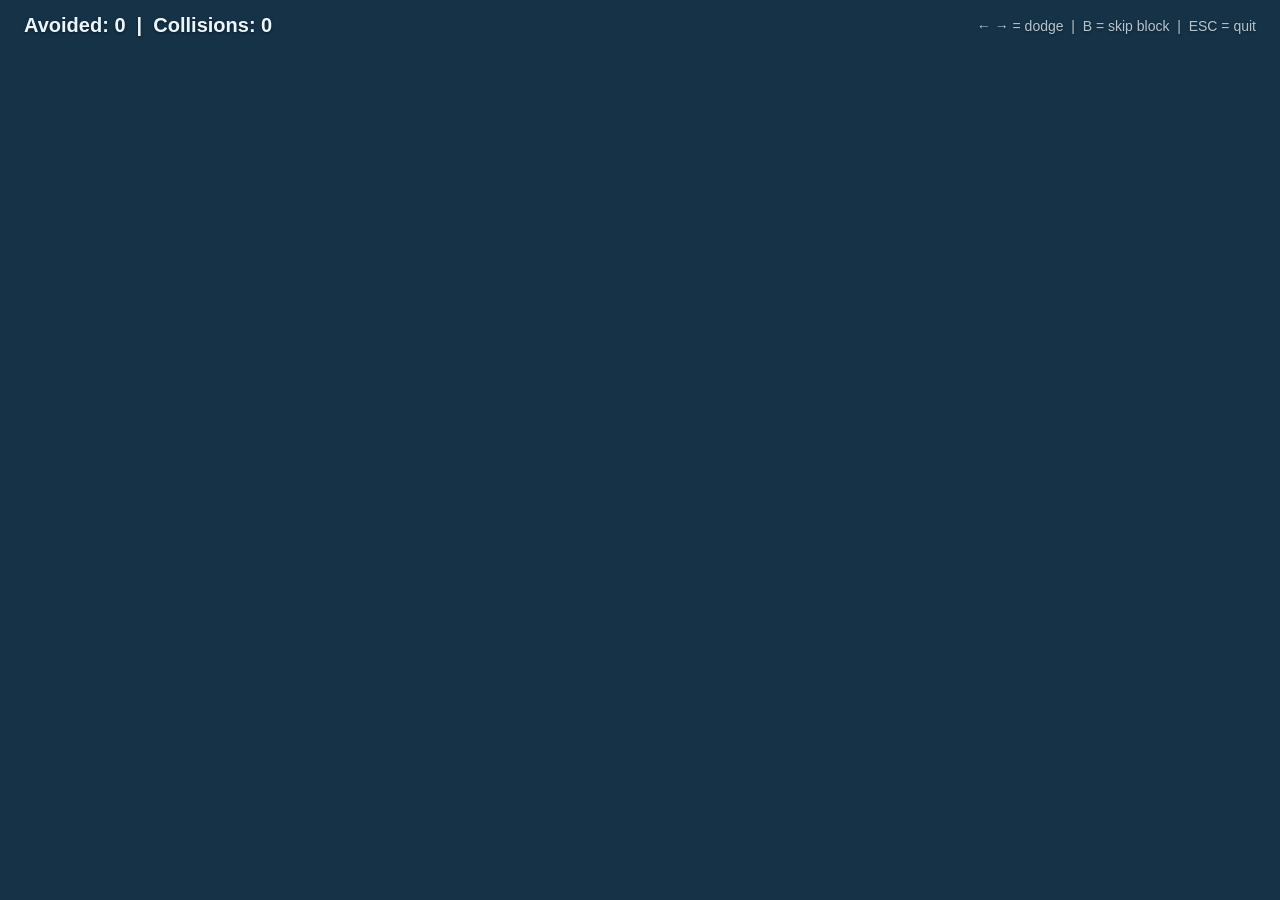
<file: app/webui/highway/index.html>
<!DOCTYPE html>
<html lang="en">
<head>
<meta charset="utf-8" />
<title>Highway Dodge</title>
<link rel="stylesheet" href="style.css" />
</head>
<body>
  <div id="hud">
    <div id="score">Avoided: <span id="score-value">0</span> &nbsp;|&nbsp; Collisions: <span id="collision-value">0</span></div>
    <div id="key-hint">&larr; &rarr; = dodge &nbsp;|&nbsp; B = skip block &nbsp;|&nbsp; ESC = quit</div>
  </div>

  <div id="rest-screen" class="screen hidden">
    <div class="fixation-cross">+</div>
    <div class="fixation-progress-track"><div class="fixation-progress-fill" id="rest-progress"></div></div>
  </div>

  <div id="game-screen" class="screen hidden">
    <div id="road">
      <div id="obstacle-field"></div>
      <div id="player-car">&#128663;</div>
    </div>
  </div>

  <div id="end-screen" class="screen hidden">
    <div id="end-heading">Drive complete</div>
    <div id="end-score"></div>
    <div class="hint">Press SPACE to continue</div>
  </div>

  <!-- Block-level self-report, shown between driving blocks -- markup/CSS
       copied verbatim from app/webui/video_player/index.html + style.css so
       app/webui/shared/rating_widget.js (shared with the emotion task) can
       render into it unchanged. -->
  <div id="rating-screen" class="screen hidden">
    <div id="rating-rows"></div>
    <div class="hint">Click a number for each row, then press ENTER/SPACE to continue.</div>
  </div>

  <script src="../shared/clock_sync.js"></script>
  <script src="../shared/rating_widget.js"></script>
  <script src="game.js"></script>
</body>
</html>
</file>
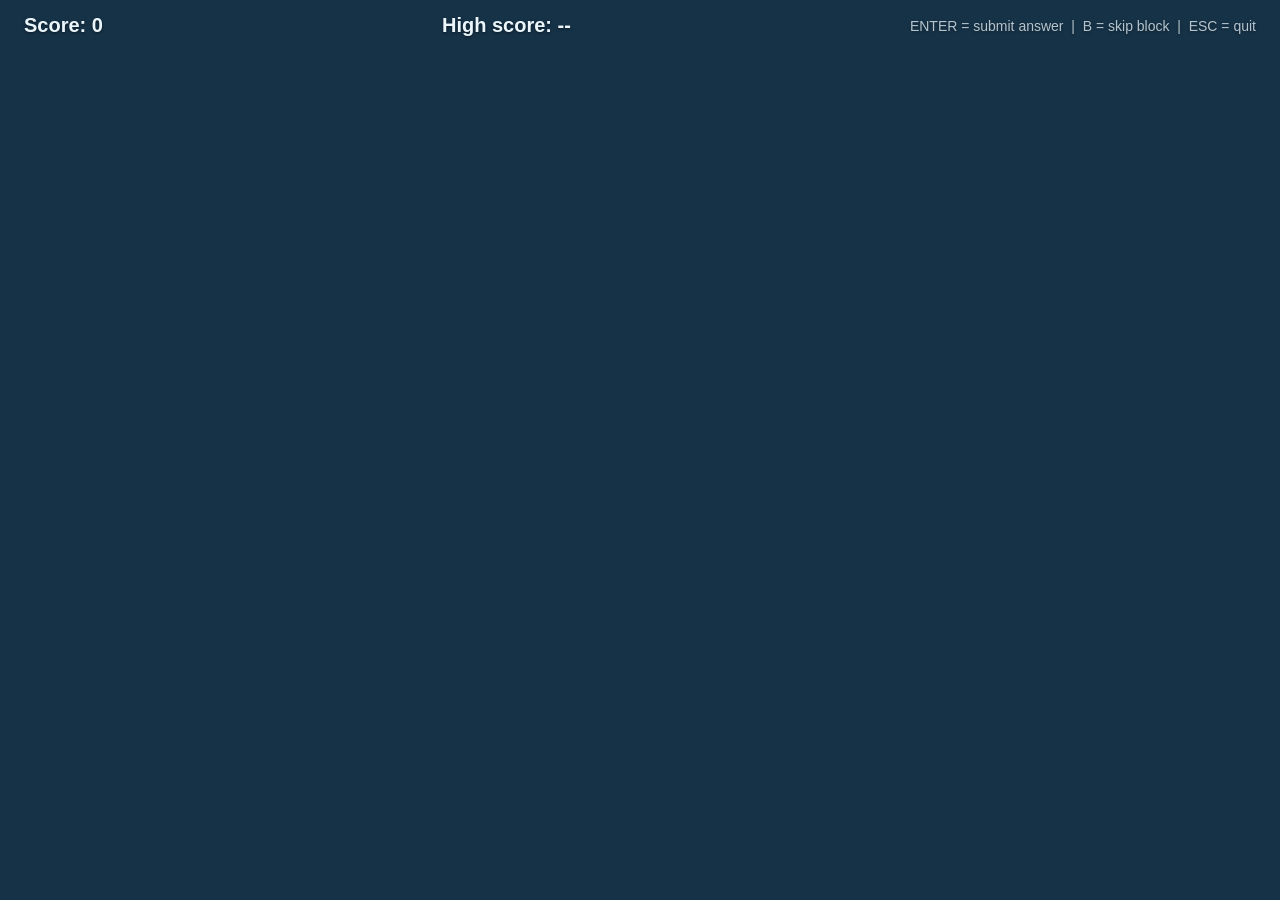
<file: app/webui/raindrop/index.html>
<!DOCTYPE html>
<html lang="en">
<head>
<meta charset="utf-8" />
<title>Raindrop Math</title>
<link rel="stylesheet" href="style.css" />
</head>
<body>
  <div id="hud">
    <div id="score">Score: <span id="score-value">0</span></div>
    <div id="high-score">High score: <span id="high-score-value">--</span></div>
    <div id="key-hint">ENTER = submit answer &nbsp;|&nbsp; B = skip block &nbsp;|&nbsp; ESC = quit</div>
  </div>

  <div id="rest-screen" class="screen hidden">
    <div class="fixation-cross">+</div>
    <div class="fixation-progress-track"><div class="fixation-progress-fill" id="rest-progress"></div></div>
  </div>

  <div id="game-screen" class="screen hidden">
    <div id="drop-field"></div>
    <div id="answer-bar">
      <span id="answer-display">&nbsp;</span>
    </div>
    <div id="keypad">
      <button class="key" data-key="7">7</button>
      <button class="key" data-key="8">8</button>
      <button class="key" data-key="9">9</button>
      <button class="key" data-key="4">4</button>
      <button class="key" data-key="5">5</button>
      <button class="key" data-key="6">6</button>
      <button class="key" data-key="1">1</button>
      <button class="key" data-key="2">2</button>
      <button class="key" data-key="3">3</button>
      <button class="key" data-key="-">-</button>
      <button class="key" data-key="0">0</button>
      <button class="key" data-key="backspace">&#9003;</button>
      <button class="key full enter-key" data-key="enter">Enter</button>
    </div>
  </div>

  <div id="pause-screen" class="screen hidden">
    <div id="pause-heading">Round complete</div>
    <div id="pause-score"></div>
    <div class="hint">Press SPACE when you're ready for the next round</div>
  </div>

  <div id="end-screen" class="screen hidden">
    <div id="end-heading">Round complete</div>
    <div id="end-score"></div>
    <div id="end-high-score"></div>
    <div class="hint">Press SPACE to continue</div>
  </div>

  <script src="../shared/clock_sync.js"></script>
  <script src="game.js"></script>
</body>
</html>
</file>
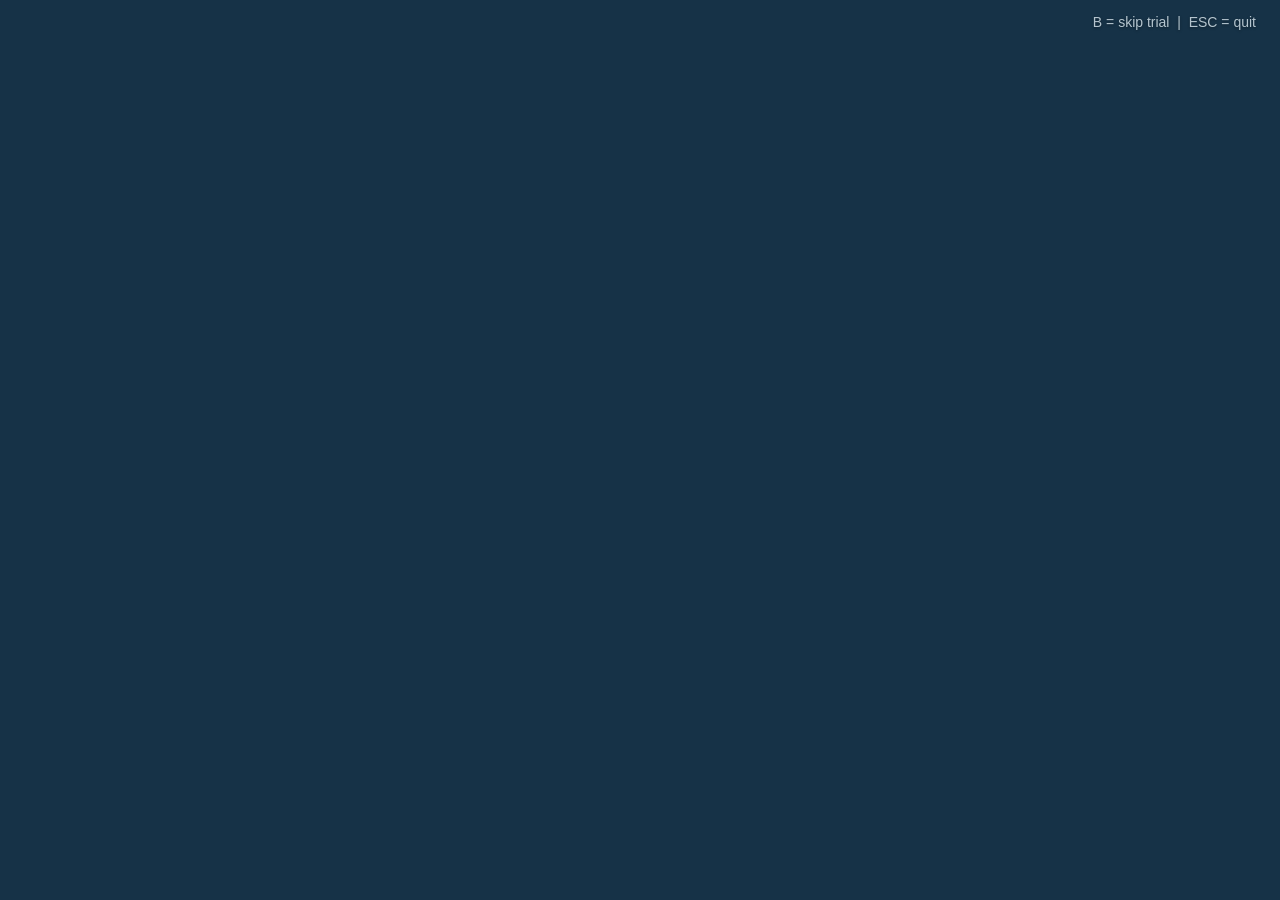
<file: app/webui/schulte/index.html>
<!DOCTYPE html>
<html lang="en">
<head>
<meta charset="utf-8" />
<title>Schulte Table</title>
<link rel="stylesheet" href="style.css" />
</head>
<body>
  <div id="hud">
    <div id="trial-hint"></div>
    <div id="key-hint">B = skip trial &nbsp;|&nbsp; ESC = quit</div>
  </div>

  <div id="instructions-screen" class="screen hidden">
    <div id="instructions-text"></div>
    <div class="hint" id="instructions-hint">Press SPACE to begin.</div>
  </div>

  <div id="rest-screen" class="screen hidden">
    <div class="fixation-cross">+</div>
    <div class="fixation-progress-track"><div class="fixation-progress-fill" id="rest-progress"></div></div>
  </div>

  <div id="game-screen" class="screen hidden">
    <div id="next-hint">Find: <span id="next-number"></span></div>
    <div id="grid"></div>
  </div>

  <div id="end-screen" class="screen hidden">
    <div id="end-heading">Trial complete</div>
    <div id="end-stats"></div>
    <div class="hint">Press SPACE to continue</div>
  </div>

  <script src="../shared/clock_sync.js"></script>
  <script src="game.js"></script>
</body>
</html>
</file>
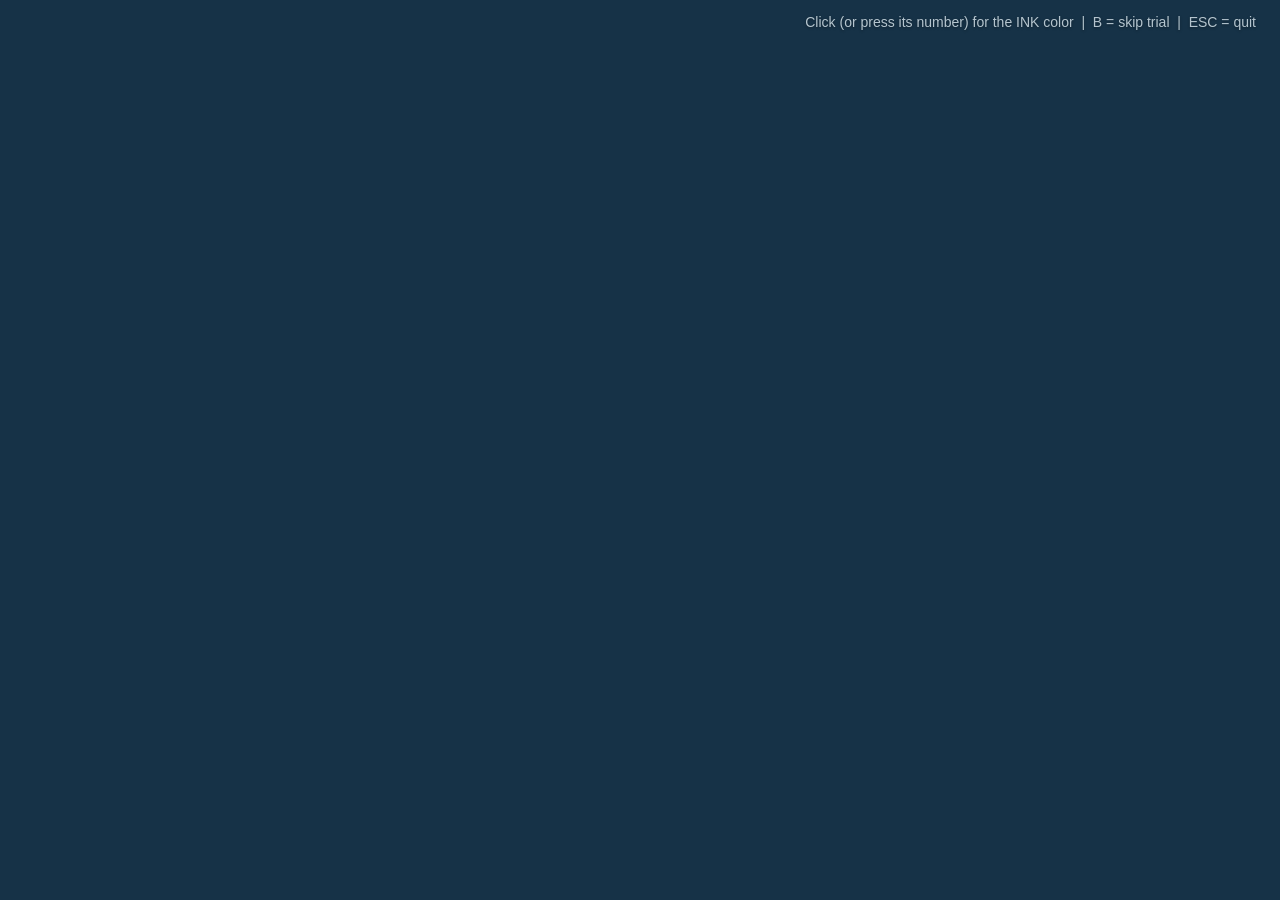
<file: app/webui/stroop/index.html>
<!DOCTYPE html>
<html lang="en">
<head>
<meta charset="utf-8" />
<title>Stroop Test</title>
<link rel="stylesheet" href="style.css" />
</head>
<body>
  <div id="hud">
    <div id="trial-hint"></div>
    <div id="key-hint">Click (or press its number) for the INK color &nbsp;|&nbsp; B = skip trial &nbsp;|&nbsp; ESC = quit</div>
  </div>

  <div id="instructions-screen" class="screen hidden">
    <div id="instructions-text"></div>
    <div class="hint" id="instructions-hint">Press SPACE to begin.</div>
  </div>

  <div id="rest-screen" class="screen hidden">
    <div class="fixation-cross">+</div>
    <div class="fixation-progress-track"><div class="fixation-progress-fill" id="rest-progress"></div></div>
  </div>

  <div id="game-screen" class="screen hidden">
    <div id="stimulus-word"></div>
    <div id="color-buttons"></div>
  </div>

  <div id="end-screen" class="screen hidden">
    <div id="end-heading">Trial complete</div>
    <div id="end-stats"></div>
    <div class="hint">Press SPACE to continue</div>
  </div>

  <script src="../shared/clock_sync.js"></script>
  <script src="game.js"></script>
</body>
</html>
</file>
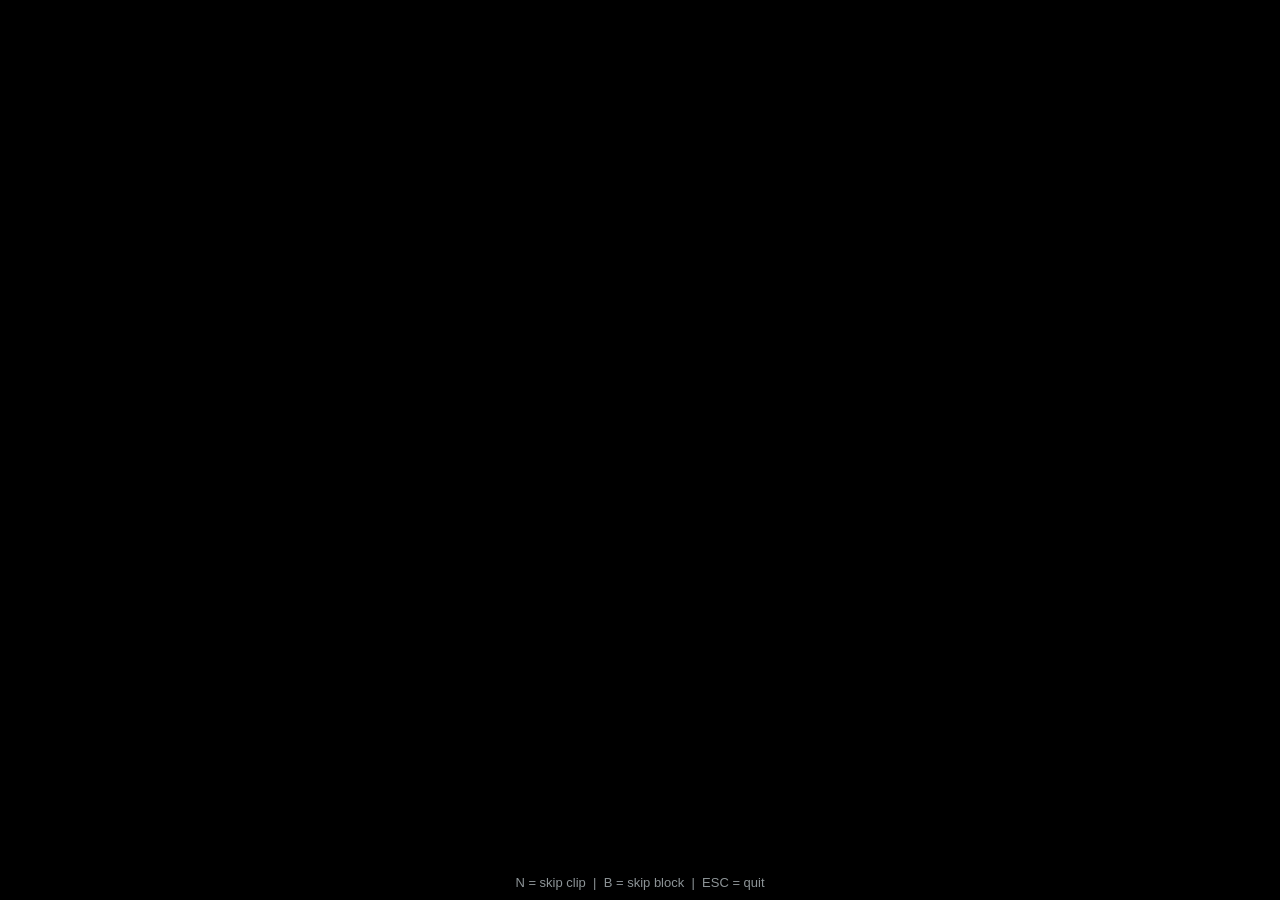
<file: app/webui/video_player/index.html>
<!DOCTYPE html>
<html lang="en">
<head>
<meta charset="utf-8" />
<title>Emotion Task</title>
<link rel="stylesheet" href="style.css" />
</head>
<body>
  <div id="key-hint">N = skip clip &nbsp;|&nbsp; B = skip block &nbsp;|&nbsp; ESC = quit</div>

  <div id="block-intro-screen" class="screen hidden">
    <div id="block-intro-heading"></div>
    <div class="hint">Press SPACE to begin this block.</div>
  </div>

  <div id="fixation-screen" class="screen hidden">
    <div id="fixation-progress-label" class="progress-label"></div>
    <div class="fixation-cross">+</div>
    <div id="fixation-timer" class="fixation-timer"></div>
  </div>

  <div id="video-screen" class="screen hidden">
    <video id="clip-video" autoplay></video>
    <div id="placeholder" class="hidden">
      <div id="placeholder-label"></div>
    </div>
  </div>

  <div id="choice-screen" class="screen hidden">
    <div class="prompt" id="choice-prompt"></div>
    <div id="choice-options" class="options"></div>
    <div class="hint">Click an option, or press 1/2/3, then ENTER to confirm.</div>
  </div>

  <div id="rating-screen" class="screen hidden">
    <div id="rating-rows"></div>
    <div class="hint">Click a number for each row, then press ENTER/SPACE to continue.</div>
  </div>

  <div id="rest-screen" class="screen hidden">
    <div class="rest-message">Short rest.</div>
    <div class="progress-track"><div class="progress-fill" id="rest-progress"></div></div>
  </div>

  <script src="../shared/clock_sync.js"></script>
  <script src="player.js"></script>
</body>
</html>
</file>
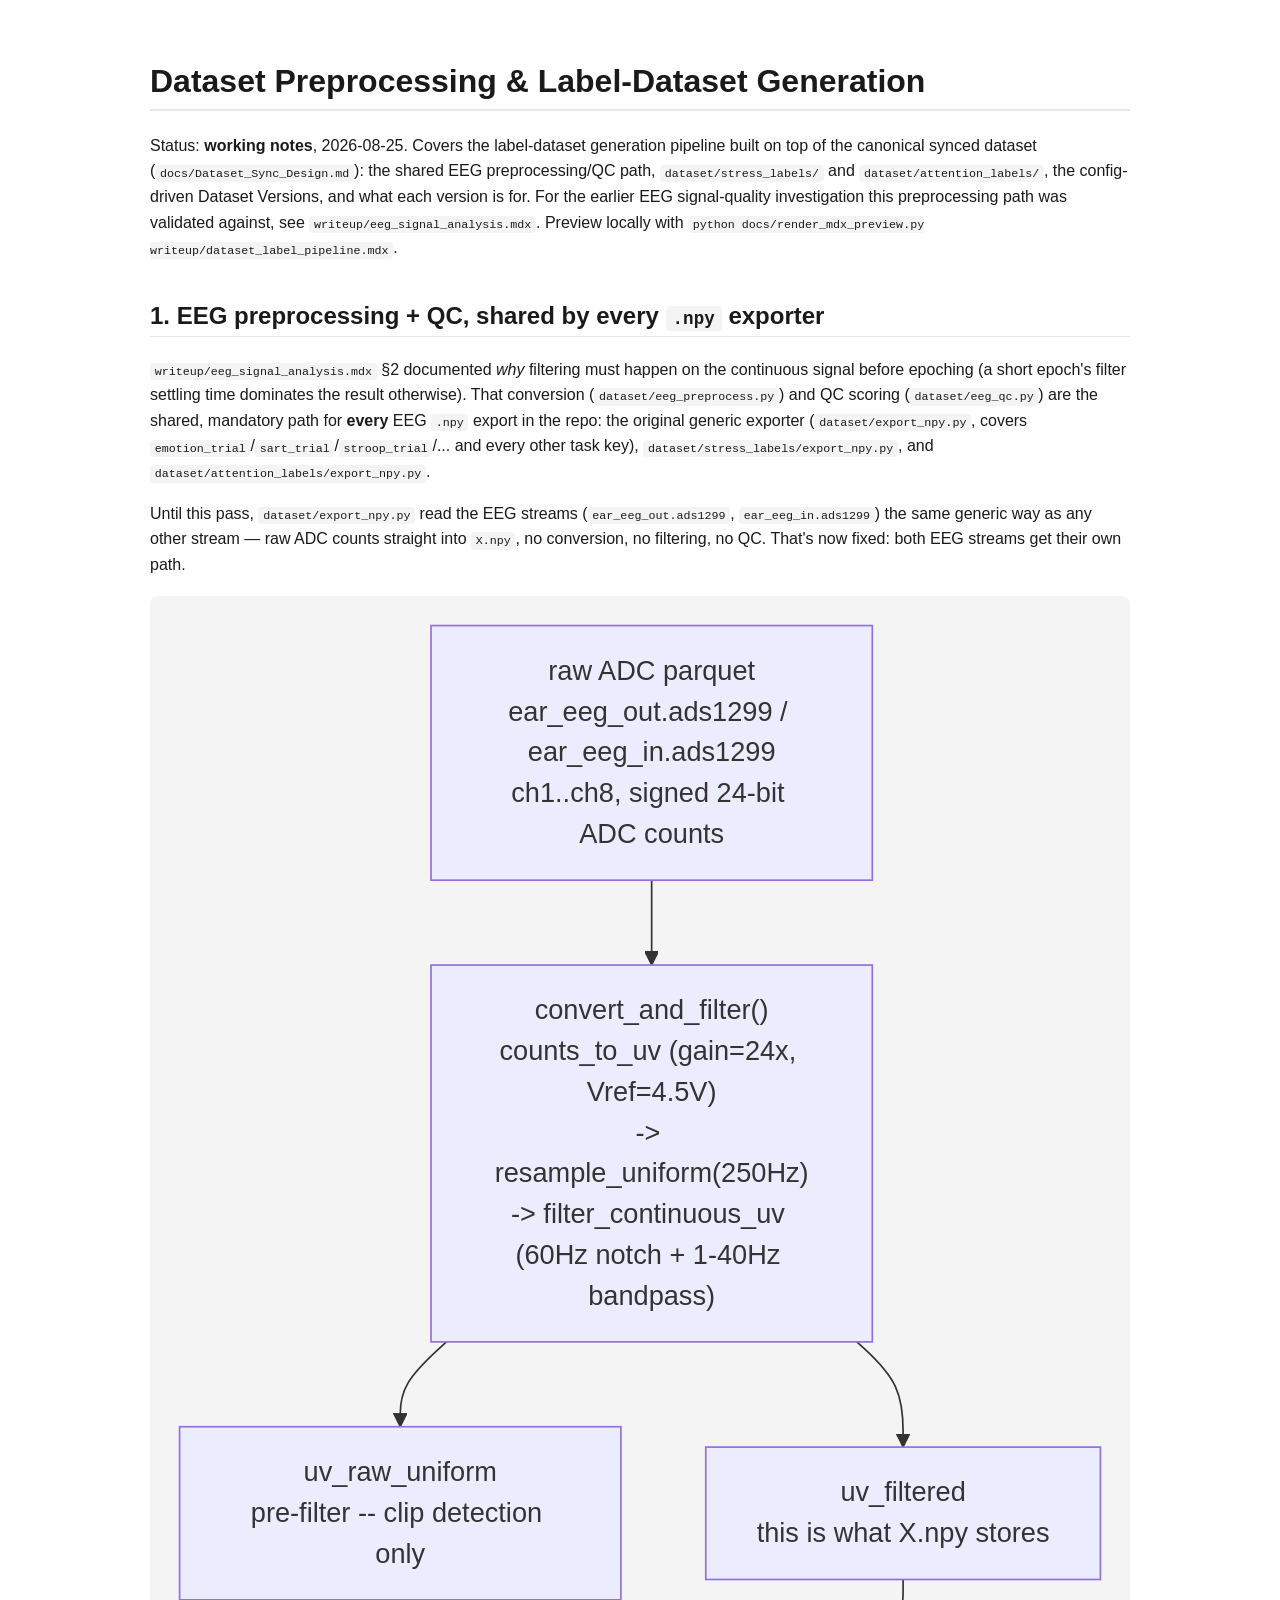
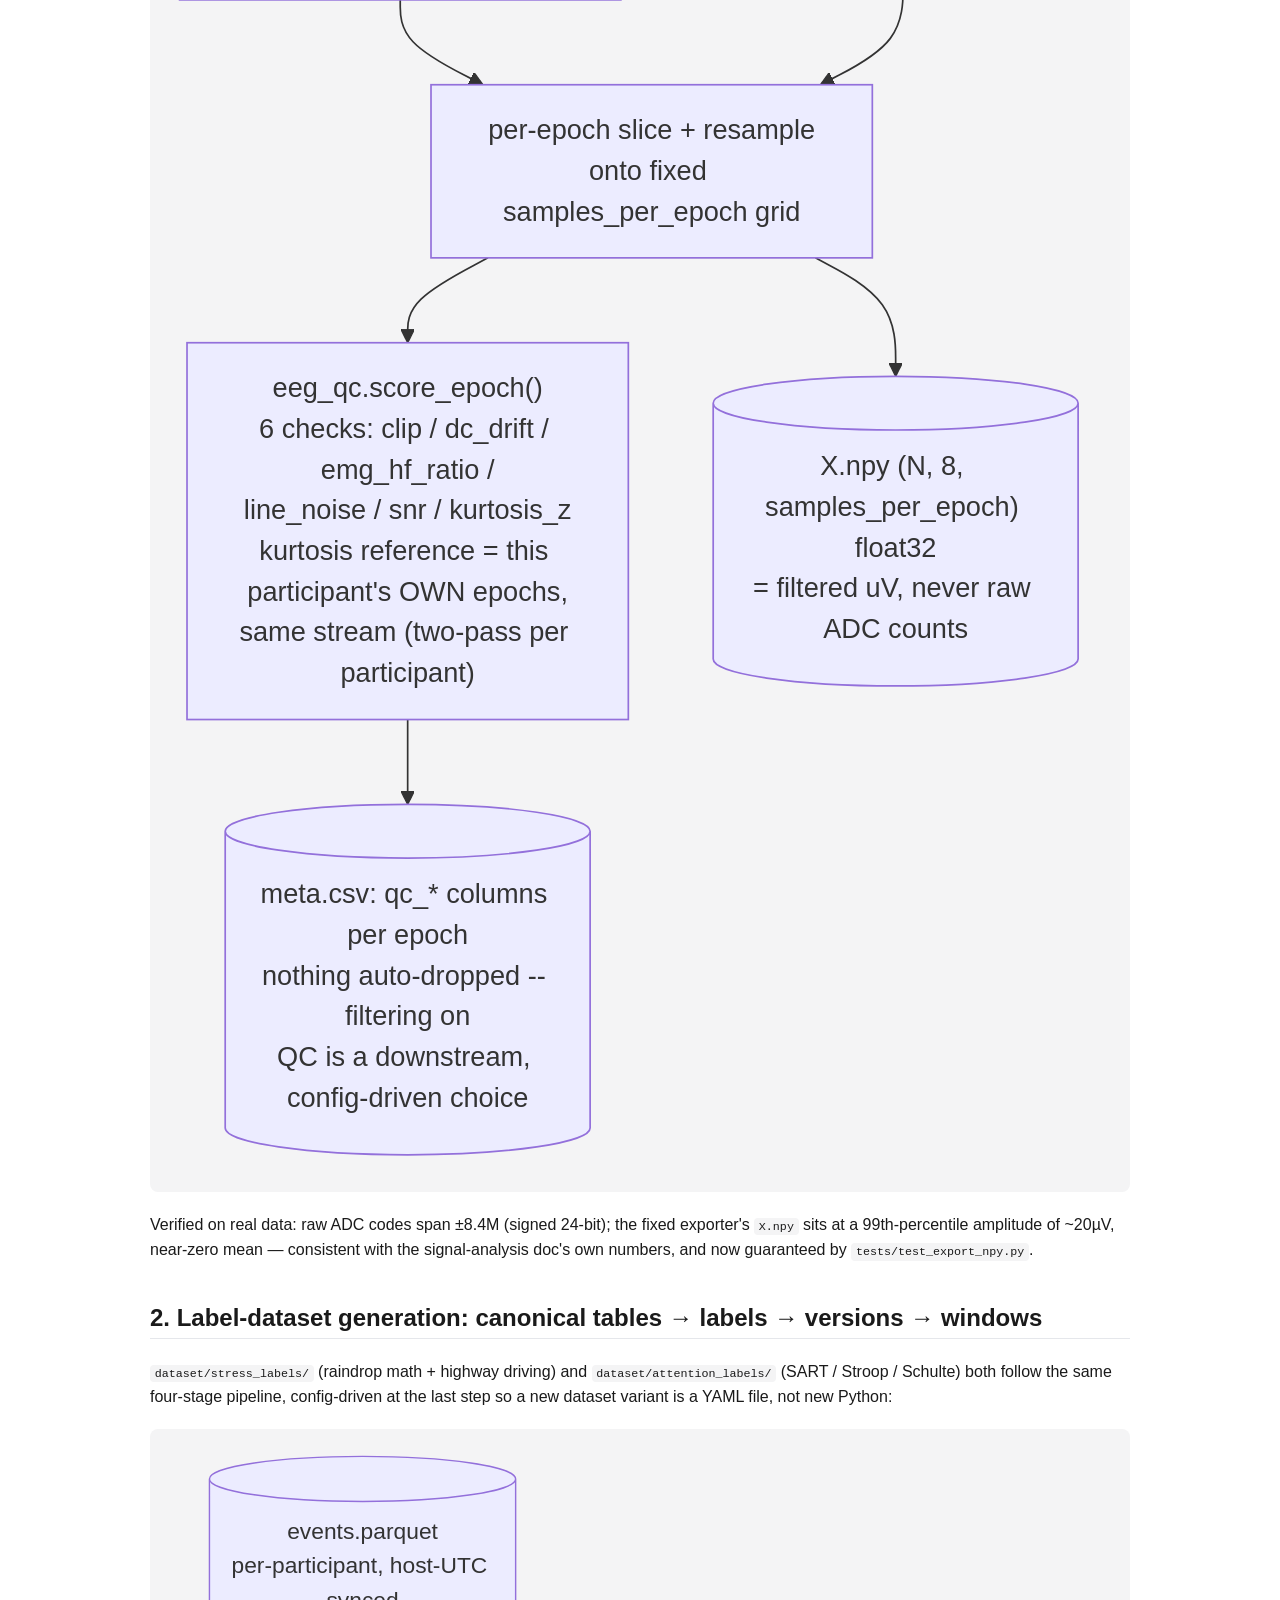
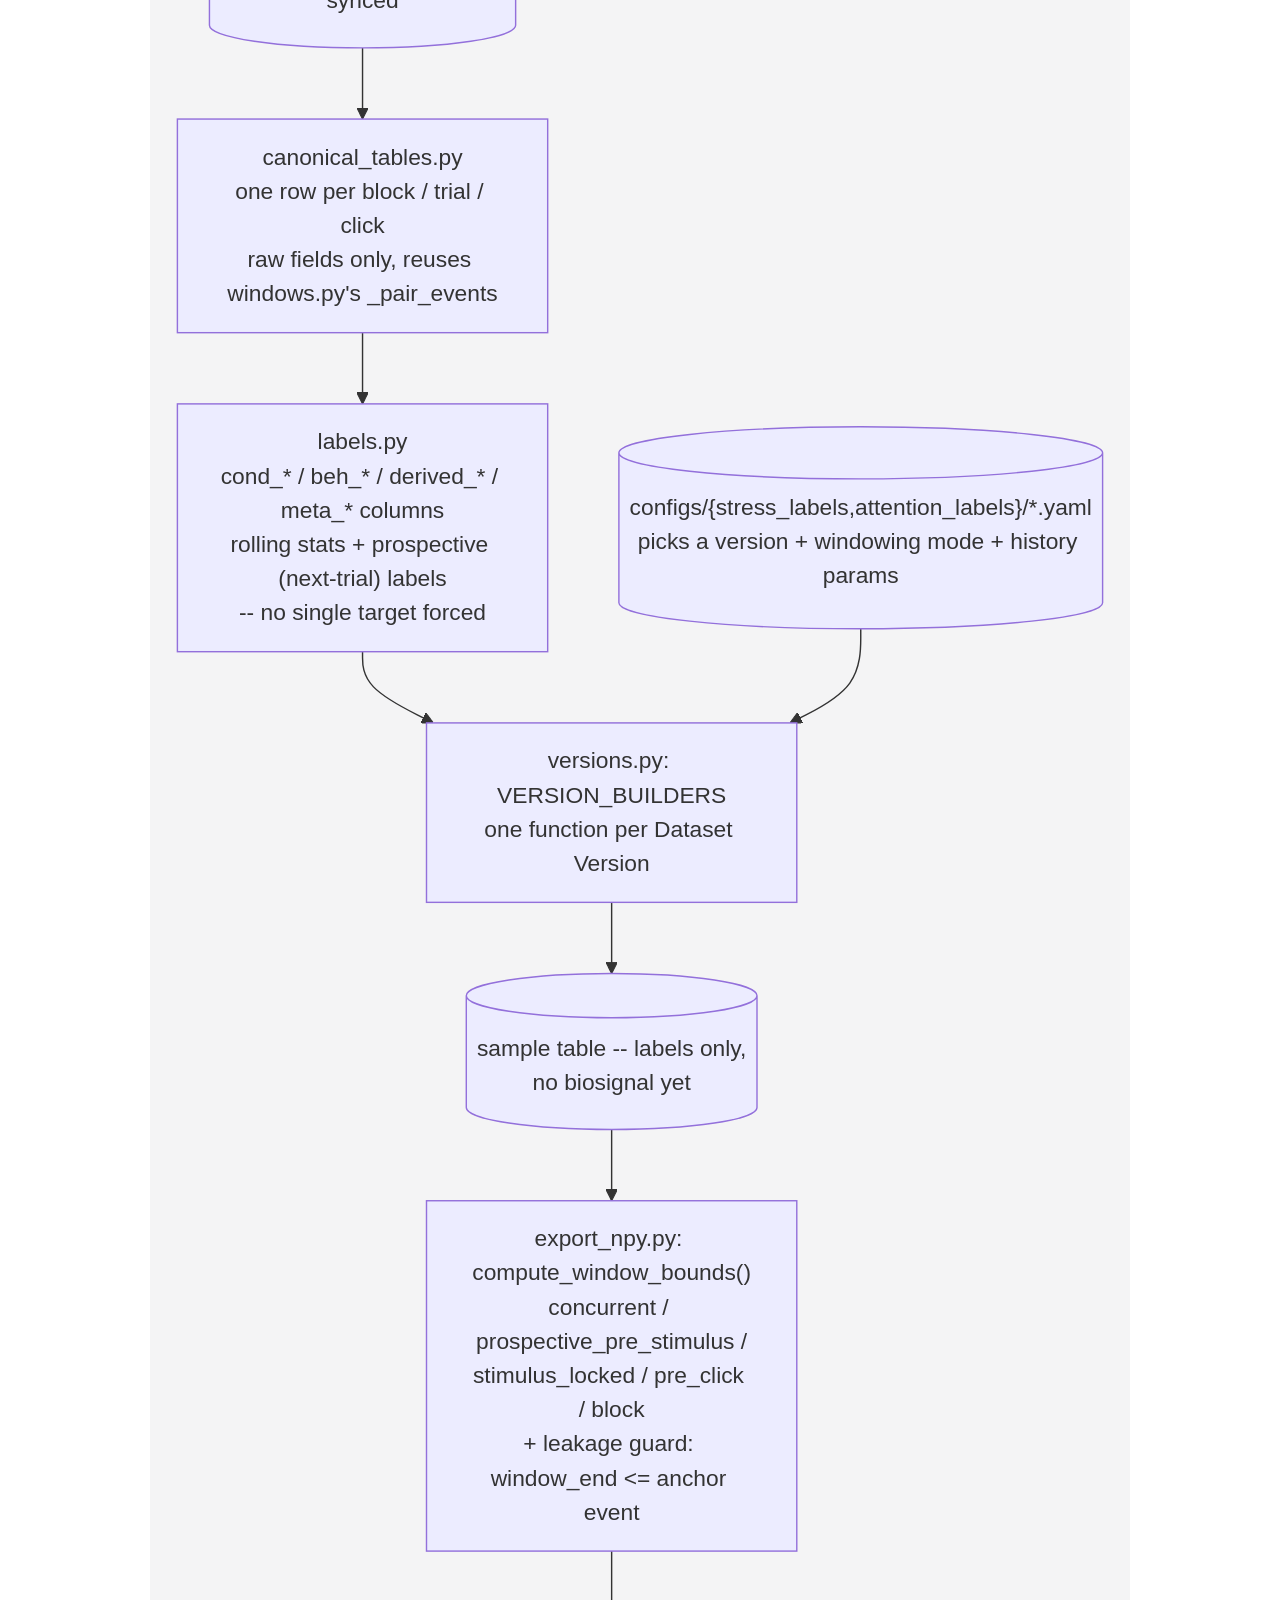
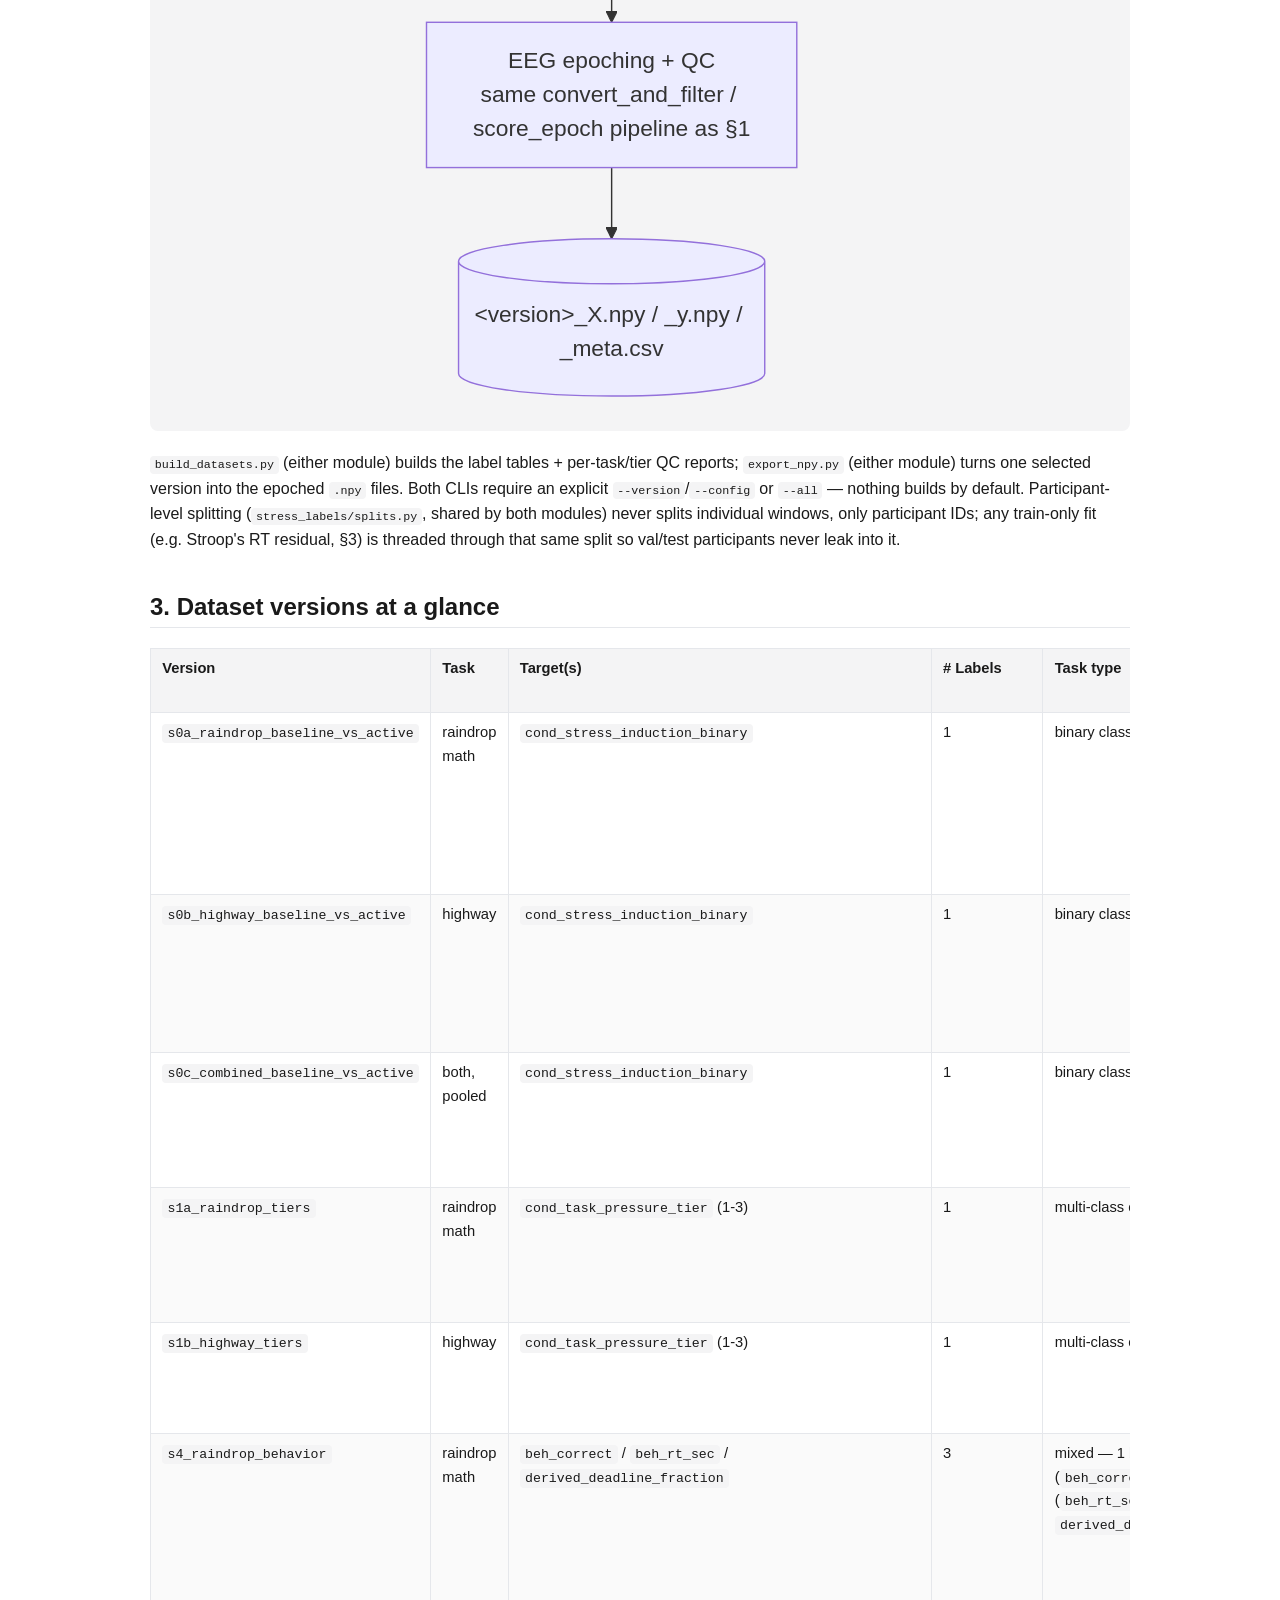
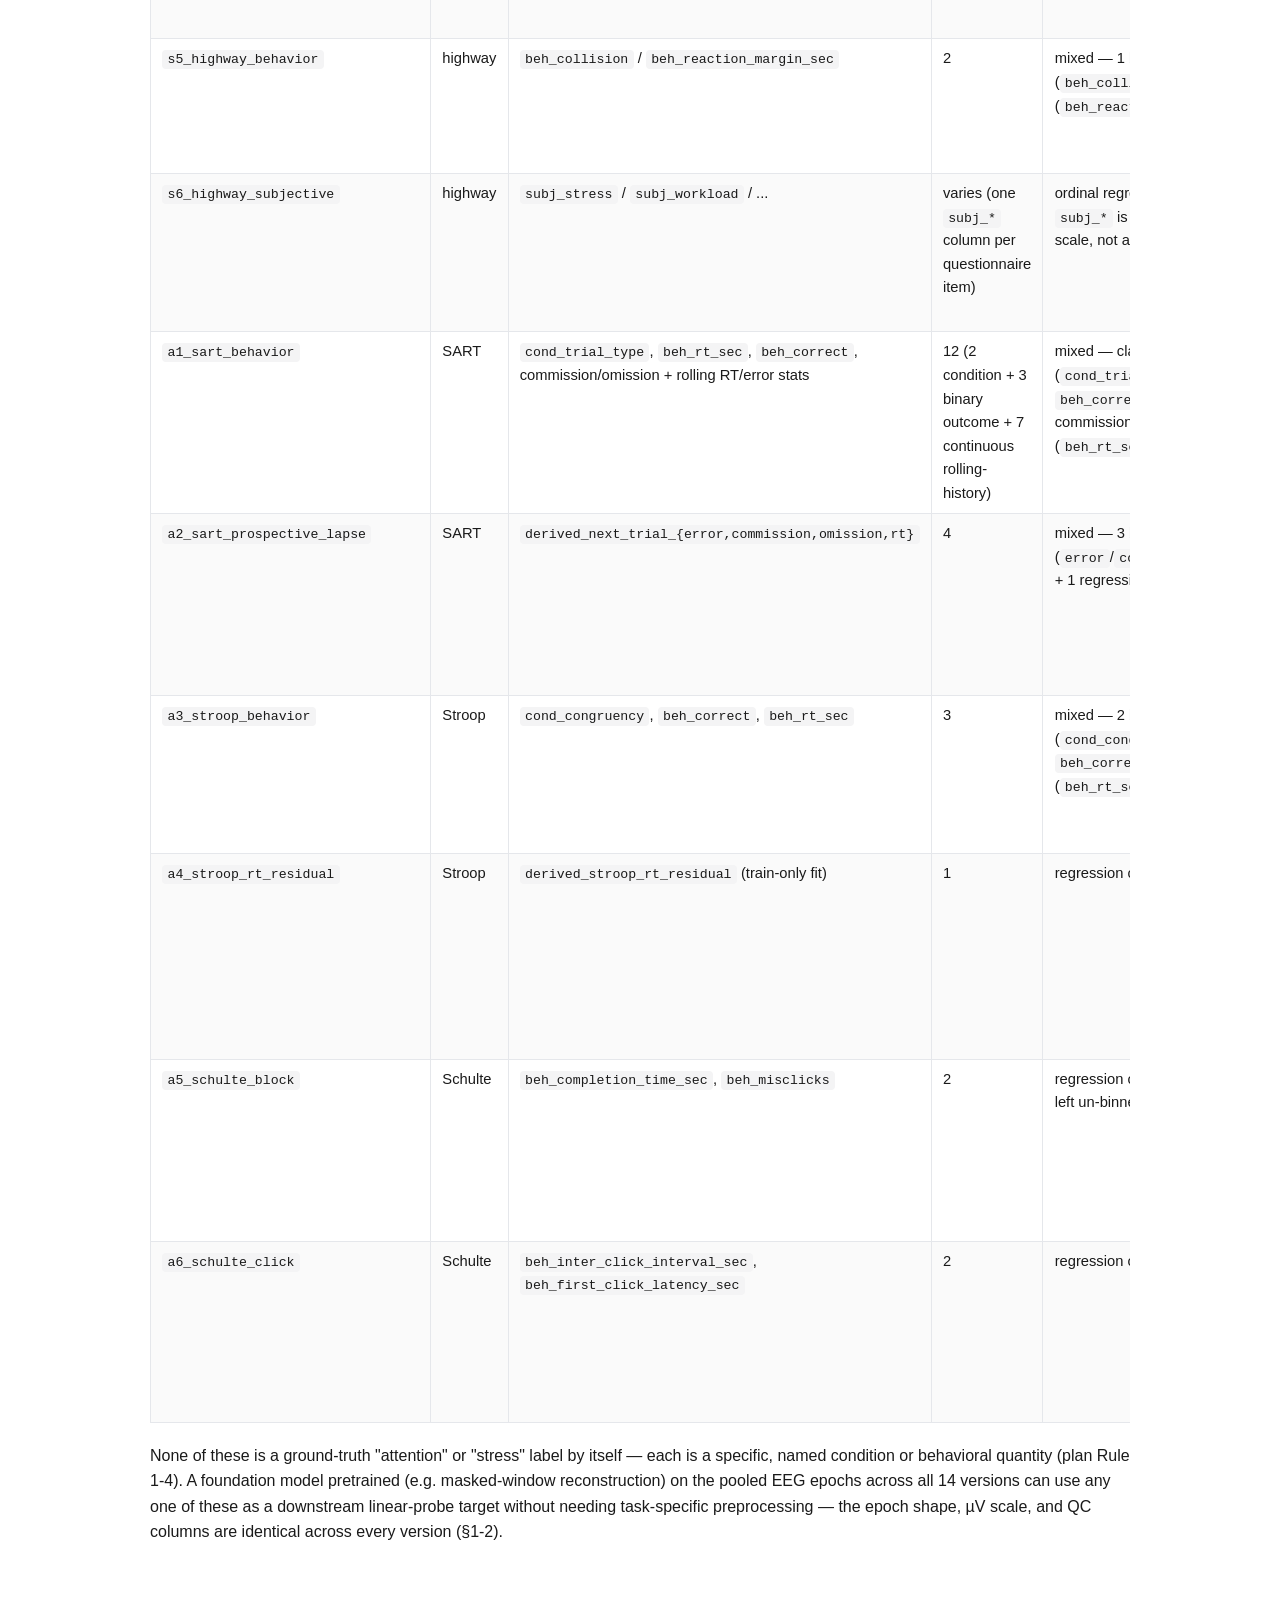
<file: writeup/dataset_label_pipeline.preview.html>
<!doctype html>
<html lang="en">
<head>
<meta charset="utf-8">
<title>dataset_label_pipeline — Local Preview</title>
<meta name="viewport" content="width=device-width, initial-scale=1">
<script src="../docs/vendor/marked.umd.js"></script>
<script src="../docs/vendor/mermaid.min.js"></script>
<style>
  :root {
    --bg: #ffffff; --fg: #1a1a1a; --muted: #6b7280; --border: #e5e7eb;
    --code-bg: #f4f4f5; --accent: #2563eb; --table-stripe: #fafafa;
  }
  @media (prefers-color-scheme: dark) {
    :root { --bg:#0f1115; --fg:#e5e7eb; --muted:#9ca3af; --border:#2a2e37; --code-bg:#1a1d24; --accent:#60a5fa; --table-stripe:#171a20; }
  }
  body { background: var(--bg); color: var(--fg); font-family: -apple-system, BlinkMacSystemFont, "Segoe UI", Helvetica, Arial, sans-serif; line-height: 1.6; max-width: 980px; margin: 0 auto; padding: 2.5rem 1.5rem 6rem; }
  h1,h2,h3 { line-height: 1.25; }
  h1 { border-bottom: 2px solid var(--border); padding-bottom: 0.5rem; }
  h2 { margin-top: 2.5rem; border-bottom: 1px solid var(--border); padding-bottom: 0.3rem; }
  table { border-collapse: collapse; width: 100%; margin: 1.2rem 0; font-size: 0.92rem; display: block; overflow-x: auto; }
  th, td { border: 1px solid var(--border); padding: 0.5rem 0.7rem; text-align: left; vertical-align: top; }
  th { background: var(--code-bg); }
  tr:nth-child(even) { background: var(--table-stripe); }
  code { background: var(--code-bg); padding: 0.15em 0.4em; border-radius: 4px; font-size: 0.9em; }
  pre code { display: block; padding: 1rem; overflow-x: auto; }
  a { color: var(--accent); }
  img { max-width: 100%; height: auto; }
  .mermaid { background: var(--code-bg); border-radius: 8px; padding: 1rem; margin: 1.2rem 0; overflow-x: auto; }
  .mermaid svg { width: auto !important; max-width: none !important; height: auto; }
  blockquote { border-left: 3px solid var(--accent); margin: 1rem 0; padding: 0.2rem 1rem; color: var(--muted); }
</style>
</head>
<body>
<div id="content">Loading…</div>
<script>
  const escapeHtml = (s) => s.replace(/&/g,'&amp;').replace(/</g,'&lt;').replace(/>/g,'&gt;');
  const raw = "# Dataset Preprocessing & Label-Dataset Generation\n\nStatus: **working notes**, 2026-08-25. Covers the label-dataset generation\npipeline built on top of the canonical synced dataset\n(`docs/Dataset_Sync_Design.md`): the shared EEG preprocessing/QC path,\n`dataset/stress_labels/` and `dataset/attention_labels/`, the config-driven\nDataset Versions, and what each version is for. For the earlier EEG\nsignal-quality investigation this preprocessing path was validated\nagainst, see `writeup/eeg_signal_analysis.mdx`. Preview locally with\n`python docs/render_mdx_preview.py writeup/dataset_label_pipeline.mdx`.\n\n## 1. EEG preprocessing + QC, shared by every `.npy` exporter\n\n`writeup/eeg_signal_analysis.mdx` \u00a72 documented *why* filtering must\nhappen on the continuous signal before epoching (a short epoch's filter\nsettling time dominates the result otherwise). That conversion\n(`dataset/eeg_preprocess.py`) and QC scoring (`dataset/eeg_qc.py`) are the\nshared, mandatory path for **every** EEG `.npy` export in the repo: the\noriginal generic exporter (`dataset/export_npy.py`, covers\n`emotion_trial`/`sart_trial`/`stroop_trial`/... and every other task key),\n`dataset/stress_labels/export_npy.py`, and\n`dataset/attention_labels/export_npy.py`.\n\nUntil this pass, `dataset/export_npy.py` read the EEG streams\n(`ear_eeg_out.ads1299`, `ear_eeg_in.ads1299`) the same generic way as any\nother stream \u2014 raw ADC counts straight into `X.npy`, no conversion, no\nfiltering, no QC. That's now fixed: both EEG streams get their own path.\n\n```mermaid\nflowchart TD\n  RAW[\"raw ADC parquet\u003cbr/>ear_eeg_out.ads1299 / ear_eeg_in.ads1299\u003cbr/>ch1..ch8, signed 24-bit ADC counts\"] --> CONV[\"convert_and_filter()\u003cbr/>counts_to_uv (gain=24x, Vref=4.5V)\u003cbr/>-&gt; resample_uniform(250Hz)\u003cbr/>-&gt; filter_continuous_uv (60Hz notch + 1-40Hz bandpass)\"]\n  CONV --> RAWUV[\"uv_raw_uniform\u003cbr/>pre-filter -- clip detection only\"]\n  CONV --> FILTUV[\"uv_filtered\u003cbr/>this is what X.npy stores\"]\n  RAWUV --> SLICE[\"per-epoch slice + resample\u003cbr/>onto fixed samples_per_epoch grid\"]\n  FILTUV --> SLICE\n  SLICE --> QC[\"eeg_qc.score_epoch()\u003cbr/>6 checks: clip / dc_drift / emg_hf_ratio /\u003cbr/>line_noise / snr / kurtosis_z\u003cbr/>kurtosis reference = this participant's OWN epochs,\u003cbr/>same stream (two-pass per participant)\"]\n  QC --> META[(\"meta.csv: qc_* columns per epoch\u003cbr/>nothing auto-dropped -- filtering on\u003cbr/>QC is a downstream, config-driven choice\")]\n  SLICE --> XNPY[(\"X.npy (N, 8, samples_per_epoch) float32\u003cbr/>= filtered uV, never raw ADC counts\")]\n```\n\nVerified on real data: raw ADC codes span \u00b18.4M (signed 24-bit); the fixed\nexporter's `X.npy` sits at a 99th-percentile amplitude of ~20\u00b5V, near-zero\nmean \u2014 consistent with the signal-analysis doc's own numbers, and now\nguaranteed by `tests/test_export_npy.py`.\n\n## 2. Label-dataset generation: canonical tables \u2192 labels \u2192 versions \u2192 windows\n\n`dataset/stress_labels/` (raindrop math + highway driving) and\n`dataset/attention_labels/` (SART / Stroop / Schulte) both follow the same\nfour-stage pipeline, config-driven at the last step so a new dataset\nvariant is a YAML file, not new Python:\n\n```mermaid\nflowchart TD\n  EV[(\"events.parquet\u003cbr/>per-participant, host-UTC synced\")] --> CT[\"canonical_tables.py\u003cbr/>one row per block / trial / click\u003cbr/>raw fields only, reuses windows.py's _pair_events\"]\n  CT --> LB[\"labels.py\u003cbr/>cond_* / beh_* / derived_* / meta_* columns\u003cbr/>rolling stats + prospective (next-trial) labels\u003cbr/>-- no single target forced\"]\n  LB --> VB[\"versions.py: VERSION_BUILDERS\u003cbr/>one function per Dataset Version\"]\n  CFG[(\"configs/{stress_labels,attention_labels}/*.yaml\u003cbr/>picks a version + windowing mode + history params\")] --> VB\n  VB --> SAMP[(\"sample table -- labels only,\u003cbr/>no biosignal yet\")]\n  SAMP --> WIN[\"export_npy.py: compute_window_bounds()\u003cbr/>concurrent / prospective_pre_stimulus /\u003cbr/>stimulus_locked / pre_click / block\u003cbr/>+ leakage guard: window_end &lt;= anchor event\"]\n  WIN --> EPO[\"EEG epoching + QC\u003cbr/>same convert_and_filter / score_epoch pipeline as \u00a71\"]\n  EPO --> OUT[(\"&lt;version&gt;_X.npy / _y.npy / _meta.csv\")]\n```\n\n`build_datasets.py` (either module) builds the label tables +\nper-task/tier QC reports; `export_npy.py` (either module) turns one\nselected version into the epoched `.npy` files. Both CLIs require an\nexplicit `--version`/`--config` or `--all` \u2014 nothing builds by default.\nParticipant-level splitting (`stress_labels/splits.py`, shared by both\nmodules) never splits individual windows, only participant IDs; any\ntrain-only fit (e.g. Stroop's RT residual, \u00a73) is threaded through that\nsame split so val/test participants never leak into it.\n\n## 3. Dataset versions at a glance\n\n| Version | Task | Target(s) | # Labels | Task type | Resolution | Window mode | What it generates & why | Foundation-model use |\n|---|---|---|---|---|---|---|---|---|\n| `s0a_raindrop_baseline_vs_active` | raindrop math | `cond_stress_induction_binary` | 1 | binary classification | block | natural block span | Labels each block as resting baseline or active problem-solving \u2014 the coarsest possible split, for checking whether physiology tracks task engagement at all before attempting anything finer. | condition-decoding probe after self-supervised pretraining |\n| `s0b_highway_baseline_vs_active` | highway | `cond_stress_induction_binary` | 1 | binary classification | block | natural block span | Same baseline/active split for the driving task, kept as its own version since raindrop (arithmetic) and highway (motor/visual) load the participant differently. | same, driving-task variant |\n| `s0c_combined_baseline_vs_active` | both, pooled | `cond_stress_induction_binary` | 1 | binary classification | block | natural block span | Pools s0a+s0b's rows so one classifier is tested for a baseline/active split that generalizes across task type, not just within one. | cross-task condition-decoding probe |\n| `s1a_raindrop_tiers` | raindrop math | `cond_task_pressure_tier` (1-3) | 1 | multi-class classification (3 classes) | block (active only) | natural block span | Labels active blocks by their 1/2/3 time-pressure tier \u2014 tests whether physiology scales with difficulty, not just task presence/absence. | multi-class difficulty probe |\n| `s1b_highway_tiers` | highway | `cond_task_pressure_tier` (1-3) | 1 | multi-class classification (3 classes) | block (active only) | natural block span | Same tier-difficulty labeling for highway blocks (obstacle density/speed increases per tier). | multi-class difficulty probe |\n| `s4_raindrop_behavior` | raindrop math | `beh_correct` / `beh_rt_sec` / `derived_deadline_fraction` | 3 | mixed \u2014 1 binary classification (`beh_correct`) + 2 regression (`beh_rt_sec`, `derived_deadline_fraction`) | trial | trial span | One row per math problem with correctness/miss/RT/deadline-fraction kept as separate columns on purpose, so a rare \"missed\" class never becomes the only usable target. | multi-target regression/classification probe; RT-conditioned reconstruction |\n| `s5_highway_behavior` | highway | `beh_collision` / `beh_reaction_margin_sec` | 2 | mixed \u2014 1 binary classification (`beh_collision`) + 1 regression (`beh_reaction_margin_sec`) | obstacle (trial) | obstacle span | One row per obstacle with collision/near-miss/reaction-margin outcome \u2014 the event-level counterpart to s1b's block-level tier label. | fast-event regression probe; short-horizon reaction forecasting pretext task |\n| `s6_highway_subjective` | highway | `subj_stress` / `subj_workload` / ... | varies (one `subj_*` column per questionnaire item) | ordinal regression per item (each `subj_*` is a self-report rating scale, not a class) | block (self-report) | natural block span | Attaches the participant's own post-block ratings \u2014 the only subjective/self-report labels in either pipeline, isolated here so they never mix into the behavior-only tables. | subjective-state probe (one label backs many windows \u2014 do not treat as independent) |\n| `a1_sart_behavior` | SART | `cond_trial_type`, `beh_rt_sec`, `beh_correct`, commission/omission + rolling RT/error stats | 12 (2 condition + 3 binary outcome + 7 continuous rolling-history) | mixed \u2014 classification (`cond_trial_type`, `beh_correct`, commission/omission) + regression (`beh_rt_sec` + 7 rolling stats) | trial | concurrent (stimulus \u2192 +1s) | One row per digit with its go/no-go condition, concurrent outcome, and rolling RT-variability/error-rate history \u2014 the base behavioral table every other SART version builds on. | condition + behavior multi-target probe |\n| `a2_sart_prospective_lapse` | SART | `derived_next_trial_{error,commission,omission,rt}` | 4 | mixed \u2014 3 binary classification (`error`/`commission`/`omission`) + 1 regression (`rt`) | trial (rolling history) | prospective pre-stimulus (-5s \u2192 stimulus) | Same trials, but the label is shifted one trial forward and the window is forced to end before the next stimulus \u2014 so the target is \"what happens next,\" not \"what just happened.\" | **forecasting pretext task** \u2014 predict next-trial state from a pre-stimulus window, the closest thing here to an attention-lapse-prediction objective |\n| `a3_stroop_behavior` | Stroop | `cond_congruency`, `beh_correct`, `beh_rt_sec` | 3 | mixed \u2014 2 binary classification (`cond_congruency`, `beh_correct`) + 1 regression (`beh_rt_sec`) | trial | stimulus-locked (-1s \u2192 +2s) | One row per word with its congruency condition plus correctness/RT, kept separate so the rare-error class is never forced into being the sole target. | interference-effect probe; RT-conditioned reconstruction |\n| `a4_stroop_rt_residual` | Stroop | `derived_stroop_rt_residual` (train-only fit) | 1 | regression only | trial | stimulus-locked (-1s \u2192 +2s) | Subtracts each trial's congruency/repetition-conditioned expected RT (fit on train participants only) from its actual RT, isolating a performance signal beyond \"this trial happened to be incongruent.\" | continuous performance-residual regression probe |\n| `a5_schulte_block` | Schulte | `beh_completion_time_sec`, `beh_misclicks` | 2 | regression only (both continuous, left un-binned) | block | natural block span | One row per grid attempt with raw completion time/misclicks, deliberately left continuous instead of cohort-median-split (which would make the label a function of the window's own length). | block-level regression probe (no cohort-median split \u2014 continuous target) |\n| `a6_schulte_click` | Schulte | `beh_inter_click_interval_sec`, `beh_first_click_latency_sec` | 2 | regression only | click | pre-click (-2s \u2192 click) | One row per reconstructed click with the interval since the previous click \u2014 the fine-grained, leakage-safe alternative to a5's whole-block target. | fine-grained (sub-second) reconstruction/forecasting unit \u2014 smallest window size here, best fit for short masked-reconstruction pretraining spans |\n\nNone of these is a ground-truth \"attention\" or \"stress\" label by itself \u2014\neach is a specific, named condition or behavioral quantity (plan Rule\n1-4). A foundation model pretrained (e.g. masked-window reconstruction)\non the pooled EEG epochs across all 14 versions can use any one of these\nas a downstream linear-probe target without needing task-specific\npreprocessing \u2014 the epoch shape, \u00b5V scale, and QC columns are identical\nacross every version (\u00a71-2).\n";
  try {
    mermaid.initialize({ startOnLoad: false, securityLevel: 'loose', theme: window.matchMedia('(prefers-color-scheme: dark)').matches ? 'dark' : 'default' });
    const renderer = new marked.Renderer();
    renderer.code = (token) => {
      const code = token.text || '';
      const lang = (token.lang || '').trim();
      if (lang === 'mermaid') {
        return `<div class="mermaid">${escapeHtml(code)}</div>`;
      }
      return `<pre><code>${escapeHtml(code)}</code></pre>`;
    };
    marked.setOptions({ renderer, gfm: true, tables: true });
    document.getElementById('content').innerHTML = marked.parse(raw);
    mermaid.run({ querySelector: '.mermaid' }).catch((err) => console.error(err));
  } catch (err) {
    document.getElementById('content').textContent = String(err);
  }
</script>
</body>
</html>
</file>
<file: app/webui/highway/style.css>
* { box-sizing: border-box; }

html, body {
  margin: 0;
  padding: 0;
  width: 100%;
  height: 100%;
  background: #163247;
  color: #eaf6fb;
  font-family: "Segoe UI", Arial, sans-serif;
  overflow: hidden;
  user-select: none;
}

.hidden { display: none !important; }

#hud {
  position: fixed;
  top: 0; left: 0; right: 0;
  display: flex;
  justify-content: space-between;
  padding: 14px 24px;
  font-size: 20px;
  font-weight: 600;
  z-index: 10;
  text-shadow: 0 1px 3px rgba(0,0,0,0.5);
}

#key-hint {
  font-size: 14px;
  font-weight: 400;
  opacity: 0.75;
  align-self: center;
}

.screen {
  position: absolute;
  inset: 0;
  display: flex;
  flex-direction: column;
  align-items: center;
  justify-content: center;
}

/* Baseline (rest-screen): a fixation cross, same convention as the emotion
   task's own fixation screen (app/webui/video_player/style.css), plus a
   deliberately subtle countdown bar underneath -- small, low-opacity, muted
   color, well below the cross -- so gaze stays on the cross but the
   participant still has some peripheral sense of when the round starts. */
.fixation-cross { font-size: 83px; }   /* 30% bigger than the base 64px, per feedback 2026-08-04 */

.fixation-progress-track {
  margin-top: 40px;
  width: 18%;
  height: 4px;
  background: rgba(255,255,255,0.08);
  border-radius: 2px;
  overflow: hidden;
}

.fixation-progress-fill {
  height: 100%;
  width: 100%;
  background: rgba(234,246,251,0.3);
  transform-origin: left center;
}

#game-screen { justify-content: flex-start; }

#road {
  position: relative;
  width: 55%;
  height: 100%;
  margin: 0 auto;
  background: #1e2b33;
  border-left: 6px dashed #4fc3f7;
  border-right: 6px dashed #4fc3f7;
  overflow: hidden;
}

/* Lane dividers are built by game.js (count depends on bootstrap.lanes) --
   this class just supplies the shared look. */
.lane-divider {
  position: absolute;
  top: 0; bottom: 0;
  width: 0;
  border-left: 4px dashed rgba(234,246,251,0.35);
}

#obstacle-field { position: absolute; inset: 0; }

.obstacle {
  position: absolute;
  top: -10%;
  font-size: 54px;
  transform: translate(-50%, -50%);
  filter: drop-shadow(0 2px 4px rgba(0,0,0,0.6));
}

.obstacle.collided { animation: crash 0.3s ease-out forwards; }
.obstacle.avoided { animation: fade-out 0.25s ease-out forwards; }

@keyframes crash {
  to { transform: translate(-50%, -50%) scale(1.6); opacity: 0; }
}

@keyframes fade-out {
  to { opacity: 0; }
}

#player-car {
  position: absolute;
  bottom: 6%;
  font-size: 60px;
  transform: translate(-50%, 0);
  transition: left 0.12s ease-out;
}

#player-car.flash { animation: flash-red 0.3s ease-out; }

@keyframes flash-red {
  0% { filter: drop-shadow(0 0 0 transparent); }
  40% { filter: drop-shadow(0 0 18px #ff6b6b); }
  100% { filter: drop-shadow(0 0 0 transparent); }
}

#end-heading { font-size: 34px; font-weight: 700; margin-bottom: 16px; }
#end-score { font-size: 22px; margin-bottom: 8px; }
.hint { margin-top: 24px; opacity: 0.7; }

/* Self-report rating rows -- copied verbatim from
   app/webui/video_player/style.css so app/webui/shared/rating_widget.js
   renders identically in both tasks. */
#rating-rows { width: 70%; }
.rating-row { margin-bottom: 34px; }
.rating-prompt { font-size: 20px; margin-bottom: 10px; text-align: center; }
.rating-endpoints { display: flex; justify-content: space-between; font-size: 13px; opacity: 0.7; margin-top: 6px; }
.rating-scale { display: flex; justify-content: center; gap: 10px; }
.rating-btn {
  width: 44px; height: 44px;
  border-radius: 50%;
  background: #1e4258;
  color: #eaf6fb;
  border: 2px solid transparent;
  cursor: pointer;
  font-size: 16px;
}
.rating-btn.selected { border-color: #4fc3f7; background: #2d6a8f; }
</file>
<file: app/webui/raindrop/style.css>
* { box-sizing: border-box; }

html, body {
  margin: 0;
  padding: 0;
  width: 100%;
  height: 100%;
  background: #163247;
  color: #eaf6fb;
  font-family: "Segoe UI", Arial, sans-serif;
  overflow: hidden;
  user-select: none;
}

.hidden { display: none !important; }

#hud {
  position: fixed;
  top: 0; left: 0; right: 0;
  display: flex;
  justify-content: space-between;
  padding: 14px 24px;
  font-size: 20px;
  font-weight: 600;
  z-index: 10;
  text-shadow: 0 1px 3px rgba(0,0,0,0.5);
}

#key-hint {
  font-size: 14px;
  font-weight: 400;
  opacity: 0.75;
  align-self: center;
}

/* Point-loss cue (see game.js's flashScoreLoss()) -- the only feedback a
   reached-the-bottom miss gets; same brief-flash treatment as
   #answer-bar.wrong-flash. */
#score.score-flash { animation: score-flash 0.3s ease-out; }
@keyframes score-flash {
  0% { color: #ff6b6b; }
  100% { color: #eaf6fb; }
}

.screen {
  position: absolute;
  inset: 0;
  display: flex;
  flex-direction: column;
  align-items: center;
  justify-content: center;
}

/* Baseline (rest-screen): a fixation cross, same convention as the emotion
   task's own fixation screen (app/webui/video_player/style.css), plus a
   deliberately subtle countdown bar underneath -- small, low-opacity, muted
   color, well below the cross -- so gaze stays on the cross but the
   participant still has some peripheral sense of when the round starts. */
.fixation-cross { font-size: 83px; }   /* 30% bigger than the base 64px, per feedback 2026-08-04 */

.fixation-progress-track {
  margin-top: 40px;
  width: 18%;
  height: 4px;
  background: rgba(255,255,255,0.08);
  border-radius: 2px;
  overflow: hidden;
}

.fixation-progress-fill {
  height: 100%;
  width: 100%;
  background: rgba(234,246,251,0.3);
  transform-origin: left center;
}

#drop-field {
  position: absolute;
  /* Falls almost to the literal bottom of the screen now, UNDER the
     (transparent) #answer-bar/#keypad overlay below -- per PI request
     2026-08-10, the keypad used to reserve its own separate 270px strip
     with nothing falling behind it, so a drop visually vanished into that
     gap well before it actually timed out, and there was no way to gauge
     how close it was to really hitting bottom. See #answer-bar/#keypad's
     own position:absolute + z-index for the overlay half of this. */
  top: 70px; left: 0; right: 0; bottom: 10px;
  overflow: hidden;
}

.drop {
  position: absolute;
  width: 96px;
  height: 108px;
  background: #1e4258;
  border: 3px solid #eaf6fb;
  color: #eaf6fb;
  border-radius: 50% 50% 50% 0;
  display: flex;
  align-items: center;
  justify-content: center;
  font-size: 17px;
  font-weight: 700;
  text-align: center;
  line-height: 1.1;
  padding-bottom: 8px;
  /* the 50%-50%-50%-0 border-radius plus a 45deg rotation gives the classic
     teardrop silhouette; the text itself is counter-rotated upright below.
     --fall-offset is the ONE thing game.js's spawnDrop() ever touches per
     frame (via style.setProperty, not by rewriting this whole transform) --
     keeping the fall position behind a custom property, rather than baked
     directly into a JS-authored transform string, means the pop/sink
     keyframes below can reference the SAME var() and pick up wherever the
     drop currently is, instead of hardcoding their own translate and
     visibly snapping back to 0 offset when the animation takes over (which
     is exactly what used to make a correctly-answered drop appear to jump
     upward right as it popped). */
  transform: translate(-50%, calc(-50% + var(--fall-offset, 0px))) rotate(-45deg);
  /* Hints the browser to give this its own GPU compositing layer, so the
     rotated expression text gets rasterized once and then just
     re-translated per frame instead of being re-rasterized at a new
     sub-pixel offset every frame -- see spawnDrop()'s setFallPosition()
     comment for why that was making fast-tier drops look blurry. */
  will-change: transform;
}

.drop .drop-label {
  transform: rotate(45deg);
}

.drop.highlighted {
  background: #f5a623;
  border-color: #fff3d6;
  box-shadow: 0 0 24px 8px rgba(245, 166, 35, 0.75);
}

.drop.correct {
  animation: pop 0.25s ease-out forwards;
}

.drop.missed {
  animation: sink 0.3s ease-in forwards;
}

@keyframes pop {
  /* Same var(--fall-offset) as .drop's own base transform, so this
     continues from the drop's actual current position (whatever height it
     was popped at) instead of resetting to 0 and animating upward. */
  to { transform: translate(-50%, calc(-50% + var(--fall-offset, 0px))) rotate(-45deg) scale(1.6); opacity: 0; }
}

@keyframes sink {
  to { opacity: 0; filter: brightness(0.4); }
}

#answer-bar {
  /* Floats as an overlay above #drop-field's now-extended fall zone
     (rather than a normal-flow block after it) so a still-falling drop
     stays visible (dimly, through the transparency) behind it. z-index:5
     puts it above #drop-field's default stack level (0) but below #hud's
     10, same convention as #keypad below. */
  position: absolute;
  left: 0; right: 0; bottom: 210px;
  z-index: 5;
  height: 60px;
  width: 100%;
  display: flex;
  align-items: center;
  justify-content: center;
  font-size: 30px;
  font-weight: 700;
  background: rgba(255,255,255,0.06);
  letter-spacing: 2px;
}

#answer-bar.mismatch { color: #ff6b6b; }

/* Wrong-submission cue (see game.js's flashWrong()) -- there's no input
   freeze, so this brief flash is the only feedback a wrong Enter gets. */
#answer-bar.wrong-flash { animation: wrong-flash 0.3s ease-out; }
@keyframes wrong-flash {
  0% { background: rgba(255, 107, 107, 0.55); }
  100% { background: rgba(255, 255, 255, 0.06); }
}

#keypad {
  /* Overlay, same reasoning as #answer-bar above -- floats above the
     extended #drop-field instead of pushing it up, so a drop keeps falling
     (visibly, through the transparency) behind the keypad right up to the
     literal bottom of the screen. */
  position: absolute;
  left: 0; right: 0; bottom: 0;
  z-index: 5;
  width: 100%;
  height: 210px;
  display: grid;
  grid-template-columns: repeat(3, 1fr);
  /* 5 rows: digits/minus/0/backspace fill 4 rows at exactly 3-per-row (no
     overflow -- backspace used to be 2-columns-wide here, which pushed it
     into an implicit, uncounted 5th row every other key's own row height
     didn't account for), then the full-width Enter key gets its own 5th
     row. */
  grid-template-rows: repeat(5, 1fr);
  gap: 2px;
  /* Per PI request 2026-08-10: transparent enough to actually SEE a drop
     falling behind it (0.75 alpha, tried first, was barely distinguishable
     from the near-identical-toned body background sitting behind the OLD
     non-overlapping layout -- this is deliberately much lower now that
     there's real content -- the falling drops -- to see through). Alpha
     only on the backgrounds (here and on .key below), never on the key
     labels themselves, so legibility doesn't suffer along with it. */
  background: rgba(14, 35, 49, 0.35);
}

.key {
  border: none;
  background: rgba(30, 66, 88, 0.4);
  color: #eaf6fb;
  font-size: 26px;
  font-weight: 600;
  cursor: pointer;
  text-shadow: 0 1px 3px rgba(0, 0, 0, 0.8); /* keeps digits legible over a moving drop behind them */
}

.key:active, .key.pressed {
  background: rgba(79, 195, 247, 0.85);
  color: #0e2331;
}

.key.wide { grid-column: span 2; }
.key.full { grid-column: 1 / -1; }

/* Enter is the sole commit action now (see game.js's submitAnswer()) --
   visually distinct from the digit keys so it reads as "the" primary
   action, not just another key. */
.key.enter-key {
  background: rgba(47, 158, 110, 0.4);
  font-size: 20px;
}
.key.enter-key:active, .key.enter-key.pressed { background: rgba(63, 211, 144, 0.85); }

#end-heading, #pause-heading { font-size: 34px; font-weight: 700; margin-bottom: 16px; }
#end-score, #end-high-score, #pause-score { font-size: 22px; margin-bottom: 8px; }
.hint { margin-top: 24px; opacity: 0.7; }
</file>
<file: app/webui/schulte/style.css>
* { box-sizing: border-box; }

html, body {
  margin: 0;
  padding: 0;
  width: 100%;
  height: 100%;
  background: #163247;
  color: #eaf6fb;
  font-family: "Segoe UI", Arial, sans-serif;
  overflow: hidden;
  user-select: none;
}

.hidden { display: none !important; }

#hud {
  position: fixed;
  top: 0; left: 0; right: 0;
  display: flex;
  justify-content: space-between;
  padding: 14px 24px;
  font-size: 18px;
  font-weight: 600;
  z-index: 10;
  text-shadow: 0 1px 3px rgba(0,0,0,0.5);
}

#key-hint {
  font-size: 14px;
  font-weight: 400;
  opacity: 0.75;
  align-self: center;
}

.screen {
  position: absolute;
  inset: 0;
  display: flex;
  flex-direction: column;
  align-items: center;
  justify-content: center;
}

/* Instructions screen -- shown before every trial (and before the demo)
   so the mechanic is explained in text even when this subprocess is
   launched standalone (python -m app.run_task), not just through the
   session shell's own message screens. */
#instructions-text {
  font-size: 22px;
  line-height: 1.5;
  white-space: pre-line;
  max-width: 760px;
  text-align: center;
  padding: 0 40px;
}

/* Baseline (rest-screen): same fixation-cross + subtle countdown-bar
   convention as every other task (app/webui/raindrop/style.css,
   app/webui/highway/style.css). */
.fixation-cross { font-size: 83px; }

.fixation-progress-track {
  margin-top: 40px;
  width: 18%;
  height: 4px;
  background: rgba(255,255,255,0.08);
  border-radius: 2px;
  overflow: hidden;
}

.fixation-progress-fill {
  height: 100%;
  width: 100%;
  background: rgba(234,246,251,0.3);
  transform-origin: left center;
}

#game-screen { padding-top: 70px; }

#next-hint {
  font-size: 26px;
  font-weight: 700;
  margin-bottom: 24px;
}

#next-number { color: #f5a623; }

#grid {
  display: grid;
  gap: 10px;
  width: min(78vh, 78vw);
  height: min(78vh, 78vw);
}

.schulte-cell {
  border: 3px solid #eaf6fb;
  background: #1e4258;
  color: #eaf6fb;
  font-size: 28px;
  font-weight: 700;
  cursor: pointer;
  border-radius: 8px;
}

/* Number stays visible after being found (per classic Schulte protocol --
   only dimmed, never removed/hidden) so it's clear which numbers are
   already done without changing what's on screen. */
.schulte-cell.found {
  opacity: 0.35;
  cursor: default;
}

.schulte-cell.correct-flash {
  background: #2ecc71;
  border-color: #eafff0;
}

.schulte-cell.wrong-flash {
  background: #e74c3c;
  border-color: #ffe8e8;
}

#end-heading { font-size: 34px; font-weight: 700; margin-bottom: 16px; }
#end-stats { font-size: 22px; margin-bottom: 8px; }
.hint { margin-top: 24px; opacity: 0.7; }
</file>
<file: app/webui/stroop/style.css>
* { box-sizing: border-box; }

html, body {
  margin: 0;
  padding: 0;
  width: 100%;
  height: 100%;
  background: #163247;
  color: #eaf6fb;
  font-family: "Segoe UI", Arial, sans-serif;
  overflow: hidden;
  user-select: none;
}

.hidden { display: none !important; }

#hud {
  position: fixed;
  top: 0; left: 0; right: 0;
  display: flex;
  justify-content: space-between;
  padding: 14px 24px;
  font-size: 18px;
  font-weight: 600;
  z-index: 10;
  text-shadow: 0 1px 3px rgba(0,0,0,0.5);
}

#key-hint {
  font-size: 14px;
  font-weight: 400;
  opacity: 0.75;
  align-self: center;
}

.screen {
  position: absolute;
  inset: 0;
  display: flex;
  flex-direction: column;
  align-items: center;
  justify-content: center;
}

/* Instructions screen -- shown before every trial (and before the demo)
   so the mechanic is explained in text even when this subprocess is
   launched standalone (python -m app.run_task), not just through the
   session shell's own message screens. */
#instructions-text {
  font-size: 22px;
  line-height: 1.5;
  white-space: pre-line;
  max-width: 760px;
  text-align: center;
  padding: 0 40px;
}

/* Baseline (rest-screen): same fixation-cross + subtle countdown-bar
   convention as every other task. */
.fixation-cross { font-size: 83px; }

.fixation-progress-track {
  margin-top: 40px;
  width: 18%;
  height: 4px;
  background: rgba(255,255,255,0.08);
  border-radius: 2px;
  overflow: hidden;
}

.fixation-progress-fill {
  height: 100%;
  width: 100%;
  background: rgba(234,246,251,0.3);
  transform-origin: left center;
}

#stimulus-word {
  font-size: 90px;
  font-weight: 800;
  min-height: 130px;
  display: flex;
  align-items: center;
}

/* Fixed-position color swatches, each labeled with its own color's name
   (per feedback 2026-08-04) -- a button's label always matches its own
   fill color by construction, so this isn't a second Stroop conflict at
   the response stage, just a clearer/more attention-grabbing target than a
   bare swatch (and helps colorblind participants match reliably). Keeping
   them in the same position/order every trial still matters -- it
   minimizes the reach-time (Fitts' Law) variance a click response adds on
   top of the decision-time RT being measured. flex-wrap is a safety net
   for a larger color set (6, see session_config.yaml) on a narrower window. */
#color-buttons {
  display: flex;
  flex-wrap: wrap;
  justify-content: center;
  gap: 20px;
  margin-top: 40px;
  padding: 0 40px;
}

.color-btn {
  position: relative;
  width: 130px;
  height: 70px;
  border-radius: 12px;
  border: 4px solid rgba(255,255,255,0.5);
  cursor: pointer;
  font-size: 18px;
  font-weight: 800;
  letter-spacing: 1px;
  display: flex;
  align-items: center;
  justify-content: center;
}

/* Number-key shortcut badge (1..colors.length, matching on-screen
   position) -- small and low-opacity so it reads as a hint, not the
   button's own primary label. */
.color-btn-key {
  position: absolute;
  top: 4px;
  left: 8px;
  font-size: 13px;
  font-weight: 700;
  opacity: 0.75;
}

.color-btn:disabled { cursor: default; opacity: 0.6; }

.color-btn.correct-flash { box-shadow: 0 0 0 8px rgba(46,204,113,0.6); }
.color-btn.wrong-flash { box-shadow: 0 0 0 8px rgba(231,76,60,0.6); }

#end-heading { font-size: 34px; font-weight: 700; margin-bottom: 16px; }
#end-stats { font-size: 22px; margin-bottom: 8px; }
.hint { margin-top: 24px; opacity: 0.7; }
</file>
<file: app/webui/video_player/style.css>
* { box-sizing: border-box; }

html, body {
  margin: 0; padding: 0; width: 100%; height: 100%;
  background: #000;
  color: #eaf6fb;
  font-family: "Segoe UI", Arial, sans-serif;
  overflow: hidden;
  user-select: none;
}

.hidden { display: none !important; }

#key-hint {
  position: fixed;
  bottom: 10px; left: 0; right: 0;
  text-align: center;
  font-size: 13px;
  opacity: 0.6;
  z-index: 10;
}

.screen {
  position: absolute;
  inset: 0;
  display: flex;
  flex-direction: column;
  align-items: center;
  justify-content: center;
}

.hint { margin-top: 20px; opacity: 0.7; font-size: 16px; }
.progress-label { position: absolute; top: 20px; left: 30px; opacity: 0.6; font-size: 14px; }

#block-intro-heading { font-size: 32px; font-weight: 700; }

.fixation-cross { font-size: 64px; }
/* Deliberately subtle -- small, low-opacity, monospaced digits so it reads as
   a passive progress indicator (like #key-hint) rather than a demanding
   countdown that could itself become a stressor during a physiological
   baseline recording. */
.fixation-timer {
  margin-top: 24px;
  font-size: 18px;
  opacity: 0.45;
  font-variant-numeric: tabular-nums;
  letter-spacing: 0.5px;
}

#video-screen { background: #000; }
#clip-video { width: 100%; height: 100%; object-fit: contain; background: #000; }

#placeholder {
  position: absolute; inset: 0;
  display: flex; align-items: center; justify-content: center;
  text-align: center; font-size: 22px; padding: 40px;
}

.prompt { font-size: 26px; max-width: 70%; text-align: center; margin-bottom: 32px; }

.options { display: flex; gap: 24px; }
.option-btn {
  padding: 18px 36px;
  font-size: 20px;
  background: #1e4258;
  color: #eaf6fb;
  border: 3px solid transparent;
  border-radius: 10px;
  cursor: pointer;
}
.option-btn.selected { border-color: #4fc3f7; background: #2d6a8f; }

#rating-rows { width: 70%; }
.rating-row { margin-bottom: 34px; }
.rating-prompt { font-size: 20px; margin-bottom: 10px; text-align: center; }
.rating-endpoints { display: flex; justify-content: space-between; font-size: 13px; opacity: 0.7; margin-top: 6px; }
.rating-scale { display: flex; justify-content: center; gap: 10px; }
.rating-btn {
  width: 44px; height: 44px;
  border-radius: 50%;
  background: #1e4258;
  color: #eaf6fb;
  border: 2px solid transparent;
  cursor: pointer;
  font-size: 16px;
}
.rating-btn.selected { border-color: #4fc3f7; background: #2d6a8f; }

.rest-message { font-size: 24px; margin-bottom: 20px; }
.progress-track { width: 40%; height: 14px; background: rgba(255,255,255,0.15); border-radius: 7px; overflow: hidden; }
.progress-fill { height: 100%; width: 100%; background: #4fc3f7; transform-origin: left center; }
</file>
